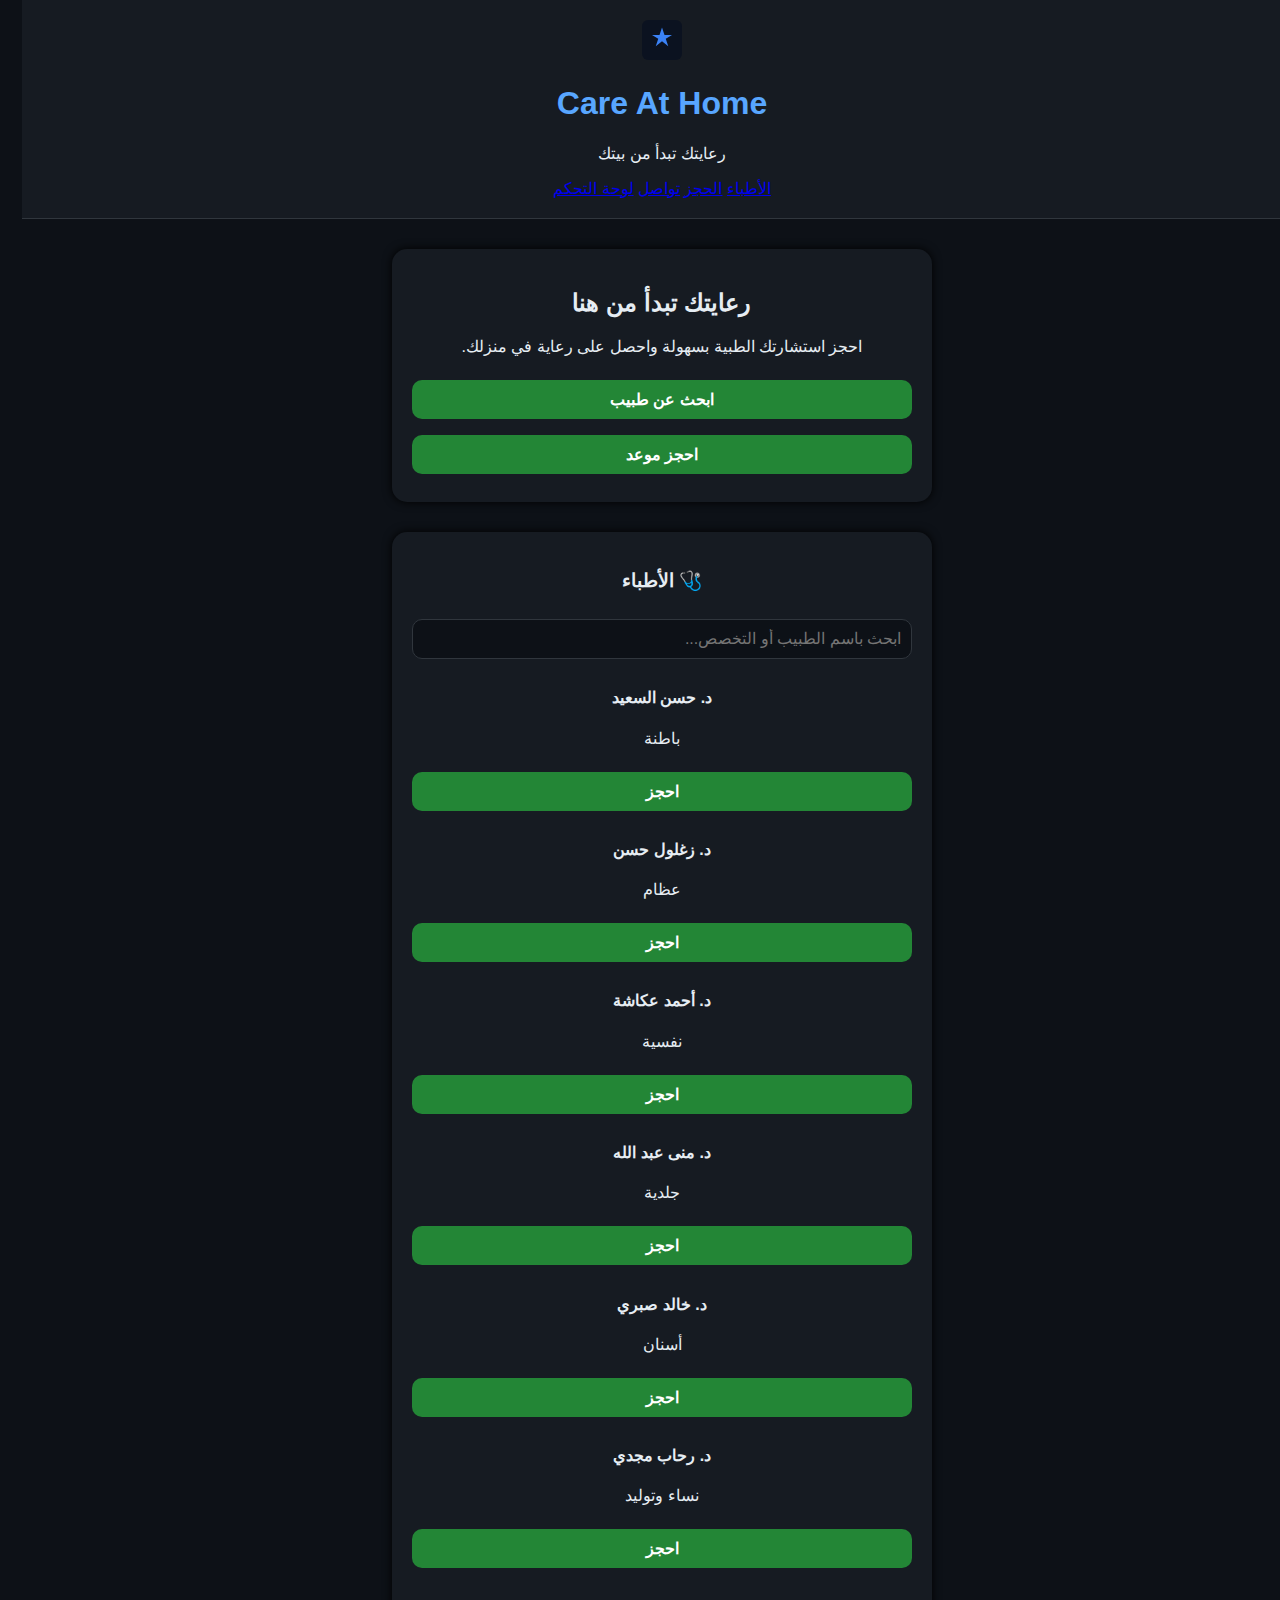
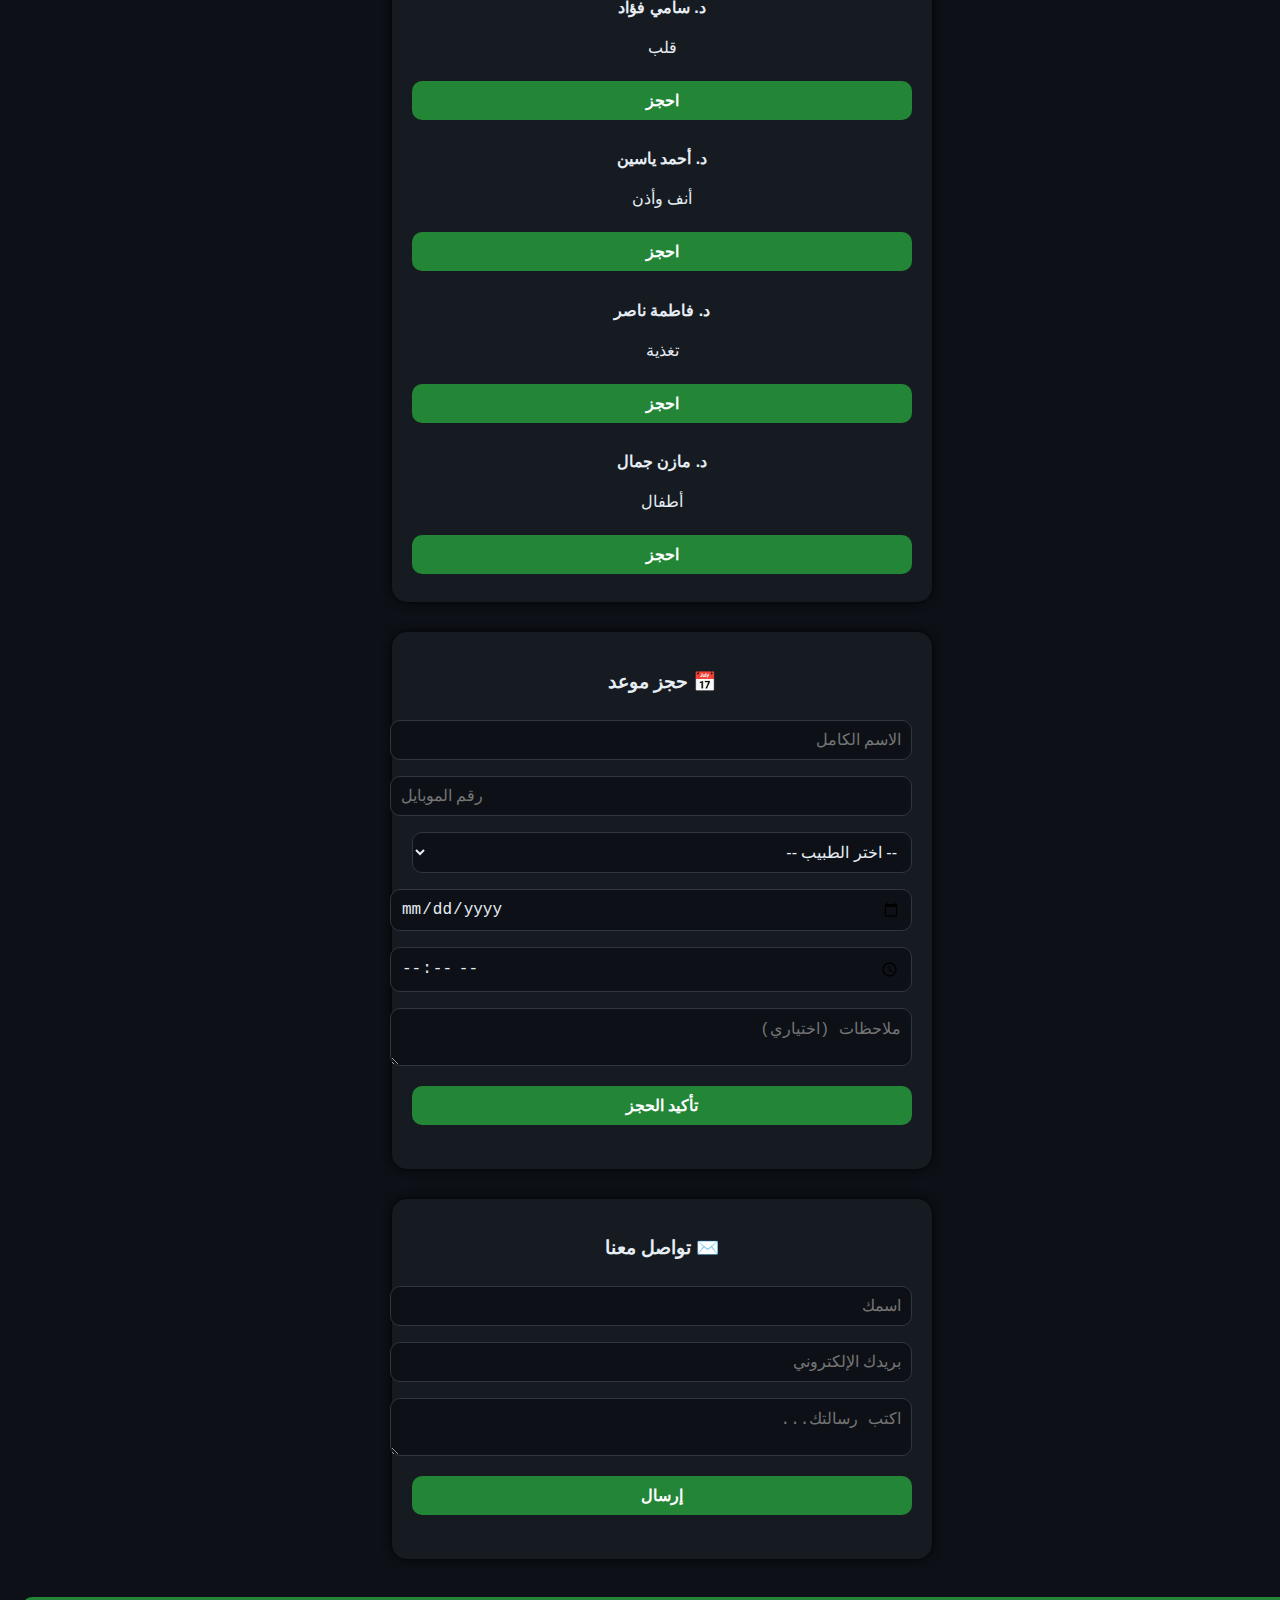
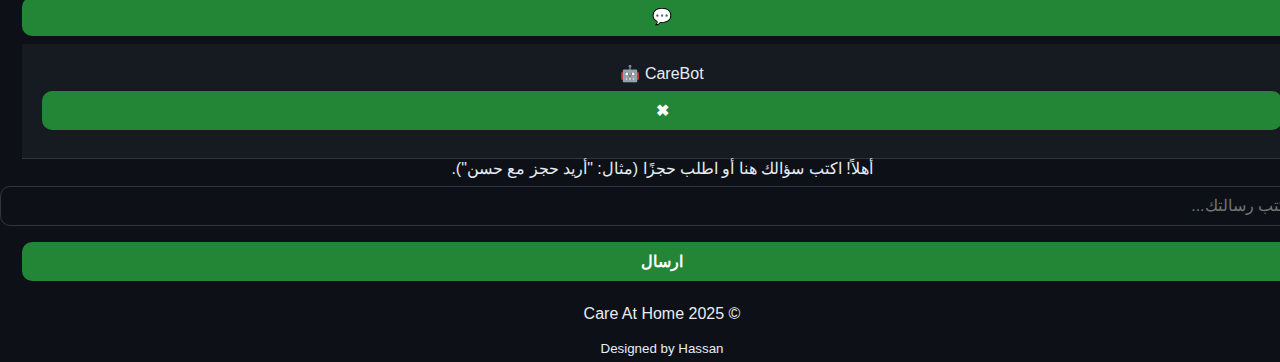
<file: index.html>
<!DOCTYPE html>
<html lang="ar" dir="rtl">
<head>
  <meta charset="utf-8" />
  <meta name="viewport" content="width=device-width,initial-scale=1" />
  <title>Care At Home | المنصة الطبية</title>
  <link rel="stylesheet" href="styles.css" />
</head>
<body>
  <header class="site-header">
    <div class="brand">
      <!-- Logo: icon + name -->
      <div class="logo-wrap" aria-hidden="true">
        <svg class="logo-icon" viewBox="0 0 64 64" width="40" height="40" xmlns="http://www.w3.org/2000/svg" role="img">
          <rect rx="10" ry="10" width="64" height="64" fill="#0b1220"/>
          <path d="M32 12 L36 24 L48 24 L38 30 L42 42 L32 34 L22 42 L26 30 L16 24 L28 24 Z" fill="#3b82f6"/>
        </svg>
      </div>
      <div class="brand-text">
        <h1>Care <span>At Home</span></h1>
        <p class="tag">رعايتك تبدأ من بيتك</p>
      </div>
    </div>

    <nav class="main-nav">
      <a href="#doctors">الأطباء</a>
      <a href="#booking">الحجز</a>
      <a href="#contact">تواصل</a>
      <a href="login.html" class="admin-link">لوحة التحكم</a>
    </nav>
  </header>

  <main class="container">
    <section id="hero" class="hero">
      <div class="hero-card">
        <h2>رعايتك تبدأ من هنا</h2>
        <p>احجز استشارتك الطبية بسهولة واحصل على رعاية في منزلك.</p>
        <div class="hero-actions">
          <button onclick="scrollToSection('doctors')" class="btn-primary">ابحث عن طبيب</button>
          <button onclick="scrollToSection('booking')" class="btn-ghost">احجز موعد</button>
        </div>
      </div>
    </section>

    <section id="doctors" class="card-section">
      <h3>🩺 الأطباء</h3>
      <div class="search-row">
        <input id="searchDoctor" type="search" placeholder="ابحث باسم الطبيب أو التخصص..." aria-label="بحث عن طبيب" />
      </div>
      <div id="doctorList" class="grid"></div>
    </section>

    <section id="booking" class="card-section">
      <h3>📅 حجز موعد</h3>
      <form id="bookingForm" class="form" autocomplete="off">
        <input id="patientName" type="text" placeholder="الاسم الكامل" required />
        <input id="patientPhone" type="tel" placeholder="رقم الموبايل" required />
        <select id="doctorSelect" required><option value="">-- اختر الطبيب --</option></select>
        <div class="row">
          <input id="appointmentDate" type="date" required />
          <input id="appointmentTime" type="time" required />
        </div>
        <textarea id="appointmentNote" placeholder="ملاحظات (اختياري)"></textarea>
        <div class="form-actions">
          <button type="submit" class="btn-primary">تأكيد الحجز</button>
          <p id="bookingResult" class="result" aria-live="polite"></p>
        </div>
      </form>
    </section>

    <section id="contact" class="card-section">
      <h3>✉️ تواصل معنا</h3>
      <form id="contactForm" class="form" autocomplete="off">
        <input id="contactName" type="text" placeholder="اسمك" required />
        <input id="contactEmail" type="email" placeholder="بريدك الإلكتروني" required />
        <textarea id="contactMsg" placeholder="اكتب رسالتك..." required></textarea>
        <div class="form-actions">
          <button type="submit" class="btn-primary">إرسال</button>
          <p id="contactResult" class="result" aria-live="polite"></p>
        </div>
      </form>
    </section>
  </main>

  <!-- Chatbot (right bottom) -->
  <div class="chatbot-container" aria-hidden="false">
    <button id="chatToggle" class="chat-toggle" aria-label="افتح الشات">💬</button>

    <aside id="chatBox" class="chatbox hidden" role="dialog" aria-label="مساعد CareBot">
      <header class="chatbox-header">
        <div>CareBot 🤖</div>
        <button id="closeChat" class="chat-close" aria-label="إغلاق">✖</button>
      </header>

      <div id="chatBody" class="chatbox-body" role="log" aria-live="polite">
        <div class="bot-msg">أهلاً! اكتب سؤالك هنا أو اطلب حجزًا (مثال: "أريد حجز مع حسن").</div>
      </div>

      <div class="chatbox-input">
        <input id="chatInput" type="text" placeholder="اكتب رسالتك..." aria-label="اكتب رسالتك" />
        <button id="chatSend" class="send-small" aria-label="إرسال">ارسال</button>
      </div>
    </aside>
  </div>

  <footer class="site-footer">
    <div class="footer-left">
      <p>© 2025 Care At Home</p>
    </div>
    <div class="footer-right">
      <small>Designed by Hassan</small>
    </div>
  </footer>

  <script src="script.js"></script>
</body>
</html>
</file>
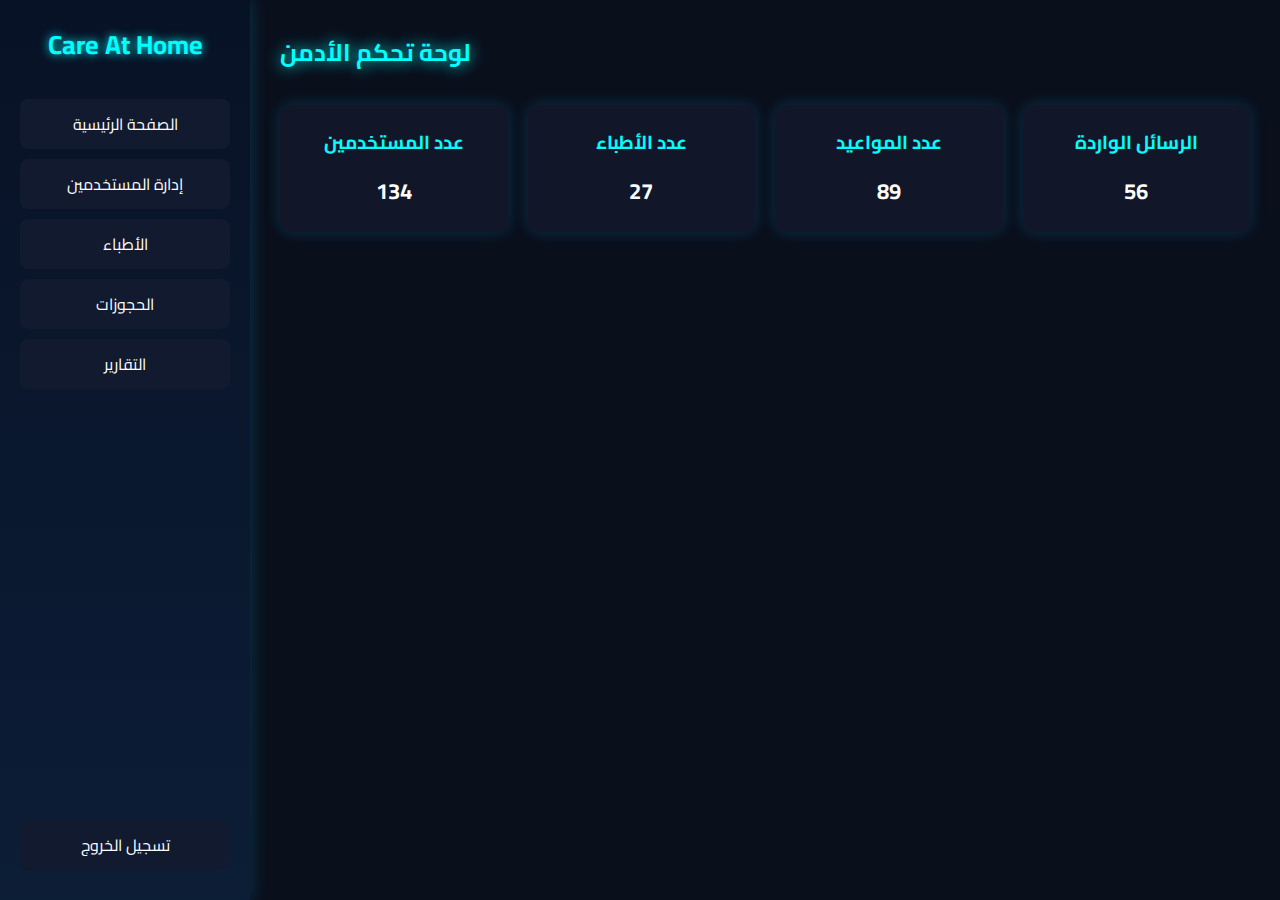
<file: dashboard.html>
<!DOCTYPE html>
<html lang="ar">
<head>
  <meta charset="UTF-8" />
  <meta name="viewport" content="width=device-width, initial-scale=1.0" />
  <title>لوحة التحكم | Care At Home</title>
  <link href="https://fonts.googleapis.com/css2?family=Cairo:wght@400;700&display=swap" rel="stylesheet">
  <style>
    * {
      margin: 0;
      padding: 0;
      box-sizing: border-box;
      font-family: "Cairo", sans-serif;
    }
    body {
      background-color: #0a0f1c;
      color: #fff;
      display: flex;
      min-height: 100vh;
    }

    /* القائمة الجانبية */
    .sidebar {
      width: 250px;
      background: linear-gradient(180deg, #081226, #0c1d36);
      padding: 20px;
      box-shadow: 2px 0 15px rgba(0,195,255,0.2);
      display: flex;
      flex-direction: column;
      align-items: center;
      animation: fadeIn 1s ease;
    }
    .logo {
      text-align: center;
      margin-bottom: 30px;
    }
    .logo h1 {
      color: #00ffff;
      font-size: 26px;
      text-shadow: 0 0 10px #00ffff;
      animation: neonText 2s infinite alternate;
    }
    @keyframes neonText {
      from { text-shadow: 0 0 5px #007bff; }
      to { text-shadow: 0 0 20px #00ffff; }
    }

    .sidebar a {
      text-decoration: none;
      color: #fff;
      background: #111a2f;
      width: 100%;
      text-align: center;
      padding: 10px;
      border-radius: 8px;
      margin-bottom: 10px;
      transition: 0.3s;
    }
    .sidebar a:hover {
      background: #00ffff;
      color: #000;
    }

    .logout {
      margin-top: auto;
      background: linear-gradient(45deg, #007bff, #00ffff);
    }

    /* المحتوى الرئيسي */
    .main {
      flex: 1;
      padding: 30px;
      animation: fadeUp 1s ease;
    }

    .main h2 {
      color: #00ffff;
      margin-bottom: 20px;
      text-shadow: 0 0 15px #00ffff;
    }

    .stats {
      display: grid;
      grid-template-columns: repeat(auto-fit, minmax(200px, 1fr));
      gap: 20px;
      margin-top: 30px;
    }
    .card {
      background: #111729;
      border-radius: 12px;
      padding: 20px;
      text-align: center;
      box-shadow: 0 0 15px rgba(0,195,255,0.2);
      transition: 0.3s;
    }
    .card:hover {
      transform: translateY(-5px);
      box-shadow: 0 0 25px rgba(0,195,255,0.4);
    }
    .card h3 {
      color: #00ffff;
      margin-bottom: 10px;
    }
    .card p {
      font-size: 22px;
      font-weight: bold;
    }

    @keyframes fadeIn {
      from { opacity: 0; transform: translateX(-30px); }
      to { opacity: 1; transform: translateX(0); }
    }
    @keyframes fadeUp {
      from { opacity: 0; transform: translateY(30px); }
      to { opacity: 1; transform: translateY(0); }
    }
  </style>
</head>
<body>

  <div class="sidebar">
    <div class="logo">
      <h1>Care At Home</h1>
    </div>
    <a href="index.html">الصفحة الرئيسية</a>
    <a href="#">إدارة المستخدمين</a>
    <a href="#">الأطباء</a>
    <a href="#">الحجوزات</a>
    <a href="#">التقارير</a>
    <a href="login.html" class="logout">تسجيل الخروج</a>
  </div>

  <div class="main">
    <h2>لوحة تحكم الأدمن</h2>
    <div class="stats">
      <div class="card">
        <h3>عدد المستخدمين</h3>
        <p>134</p>
      </div>
      <div class="card">
        <h3>عدد الأطباء</h3>
        <p>27</p>
      </div>
      <div class="card">
        <h3>عدد المواعيد</h3>
        <p>89</p>
      </div>
      <div class="card">
        <h3>الرسائل الواردة</h3>
        <p>56</p>
      </div>
    </div>
  </div>

  <script>
    // تأثير دخول خفيف
    document.addEventListener("DOMContentLoaded", () => {
      console.log("لوحة التحكم جاهزة ✅");
    });
  </script>

</body>
</html>
</file>
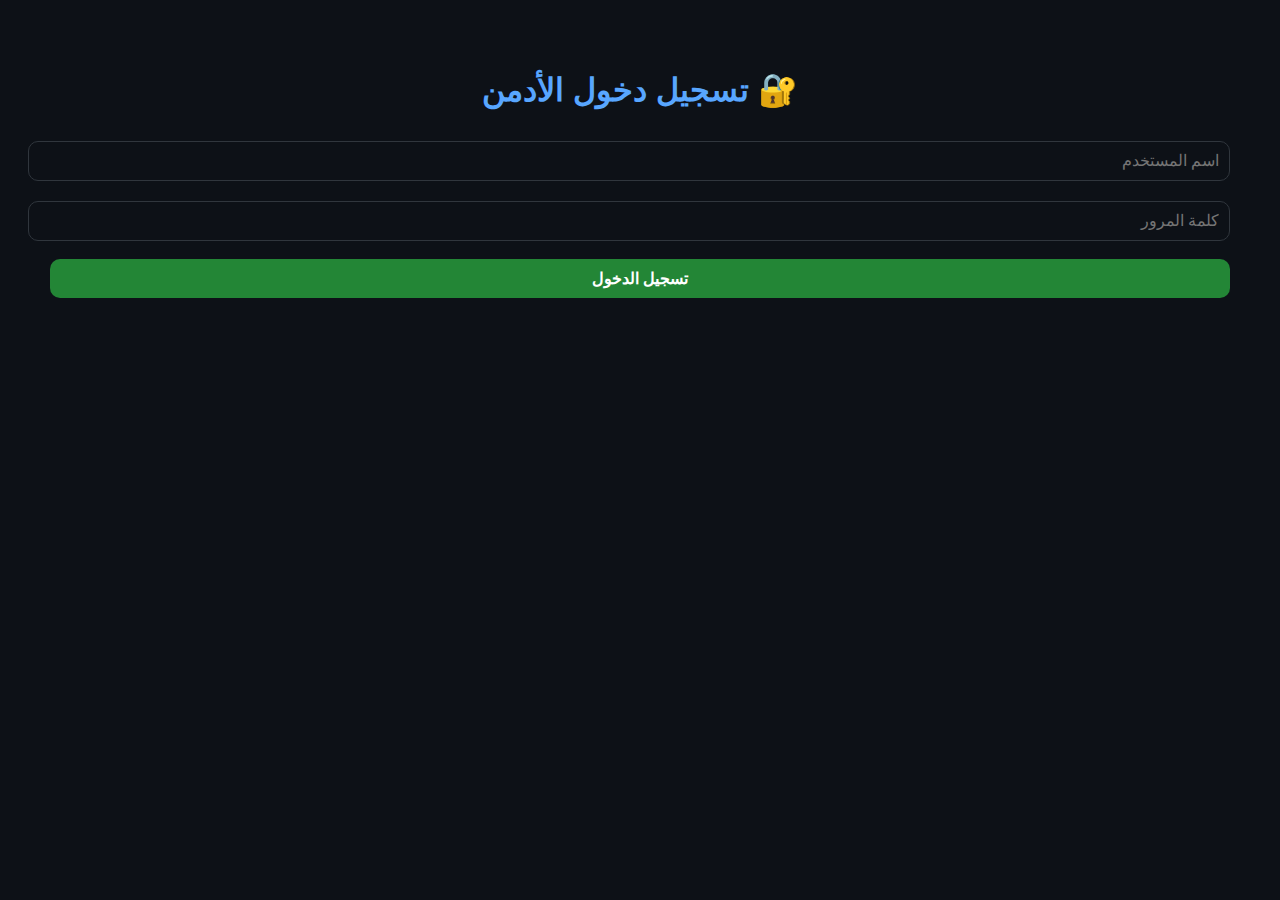
<file: login.html>
<!DOCTYPE html>
<html lang="ar">
<head>
  <meta charset="UTF-8">
  <meta name="viewport" content="width=device-width, initial-scale=1.0">
  <title>تسجيل دخول الأدمن</title>
  <link rel="stylesheet" href="styles.css">
  <style>
    body { text-align: center; padding: 50px; }
    input { margin: 10px 0; }
  </style>
</head>
<body>
  <h1>🔐 تسجيل دخول الأدمن</h1>
  <form id="loginForm">
    <input type="text" id="username" placeholder="اسم المستخدم" required><br>
    <input type="password" id="password" placeholder="كلمة المرور" required><br>
    <button type="submit">تسجيل الدخول</button>
  </form>
  <p id="loginMsg"></p>

  <script>
    const form = document.getElementById("loginForm");
    const msg = document.getElementById("loginMsg");

    form.addEventListener("submit", e => {
      e.preventDefault();
      const user = document.getElementById("username").value;
      const pass = document.getElementById("password").value;

      if (user === "admin" && pass === "12345") {
        sessionStorage.setItem("adminLogged", true);
        window.location.href = "dashboard.html";
      } else {
        msg.textContent = "❌ اسم المستخدم أو كلمة المرور غير صحيحة";
        msg.style.color = "red";
      }
    });
  </script>
</body>
</html>
</file>
<file: styles.css>
body {
  font-family: "Cairo", sans-serif;
  direction: rtl;
  background-color: #0d1117;
  color: #e6edf3;
  text-align: center;
  margin: 0;
  padding: 0;
}

header {
  background-color: #161b22;
  padding: 20px;
  border-bottom: 1px solid #30363d;
}

h1 {
  color: #58a6ff;
}

section {
  margin: 30px auto;
  width: 90%;
  max-width: 500px;
  background: #161b22;
  padding: 20px;
  border-radius: 15px;
  box-shadow: 0 0 10px #000;
}

input, select, textarea, button {
  width: 100%;
  padding: 10px;
  margin: 8px 0;
  border-radius: 10px;
  border: none;
  outline: none;
  font-size: 16px;
}

input, select, textarea {
  background-color: #0d1117;
  color: #e6edf3;
  border: 1px solid #30363d;
}

button {
  background: #238636;
  color: #fff;
  cursor: pointer;
  font-weight: bold;
}

button:hover {
  background: #2ea043;
}

/* 🔐 زر الأدمن */
.admin-login {
  text-align: center;
  margin: 30px;
}

.admin-btn {
  display: inline-block;
  background: #21262d;
  color: #58a6ff;
  border: 1px solid #30363d;
  padding: 10px 20px;
  border-radius: 10px;
  text-decoration: none;
  font-weight: bold;
  transition: 0.3s ease;
}

.admin-btn:hover {
  background: #58a6ff;
  color: #fff;
}

@media (max-width: 768px) {
  section { width: 95%; }
}
</file>
